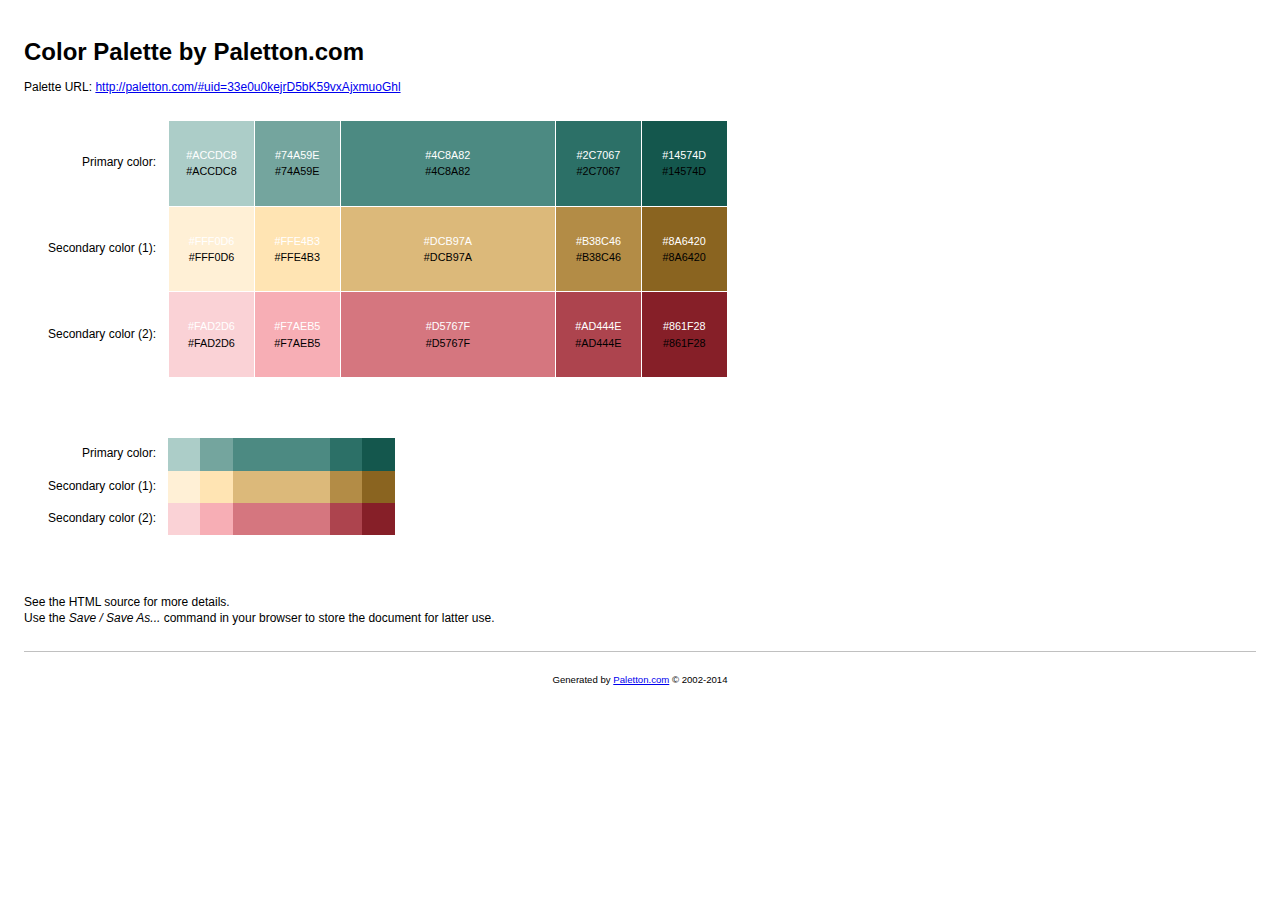
<file: color_palette.html>
<!DOCTYPE html>
<!-- saved from url=(0036)http://paletton.com/export/index.php -->
<html><head><meta http-equiv="Content-Type" content="text/html; charset=UTF-8">
	
	<title>Color palette by Paletton.com</title>
	<meta name="generator" content="Paletton.com">

<style type="text/css">

/* Palette color codes */
/* Feel free to copy&paste color codes to your application */

.primary-1 { background-color: #ACCDC8 }
.primary-2 { background-color: #74A59E }
.primary-0 { background-color: #4C8A82 }
.primary-3 { background-color: #2C7067 }
.primary-4 { background-color: #14574D }

.secondary-1-1 { background-color: #FFF0D6 }
.secondary-1-2 { background-color: #FFE4B3 }
.secondary-1-0 { background-color: #DCB97A }
.secondary-1-3 { background-color: #B38C46 }
.secondary-1-4 { background-color: #8A6420 }

.secondary-2-1 { background-color: #FAD2D6 }
.secondary-2-2 { background-color: #F7AEB5 }
.secondary-2-0 { background-color: #D5767F }
.secondary-2-3 { background-color: #AD444E }
.secondary-2-4 { background-color: #861F28 }

/* end */


body {
	margin:0; padding: 2em;
	background: #fff;
	color: #000;
	font: 12px/1.33 "Segoe UI", "Helvetica Neue", Helvetica, sans-serif;
	text-align:left;
	}
h1 {
	margin: 0.5em 0;
	font-size: 200%;
	}
p {
	margin: 0.5em 0;
	}

.color-table {
	margin: 2em 2em 5em;
	border-collapse:collapse;
	border:none;
	border-spacing:0;
	font-size:100%;
	}
.color-table th {
	padding: 0 1em 0 0;
	text-align: right;
	vertical-align: middle;
	font-size: 100%;
	font-weight: normal;
	border: none;
	}
.color-table td.sample {
	width:6em; height:6em;
	padding: 10px;
	text-align:center;
	vertical-align:middle;
	font-size:90%;
	border: 1px solid white;
	white-space:nowrap;
	}
.color-table td.sample-0 {
	width:18em;
	}
.color-table.small td.sample {
	width:3em; height:3em;
	padding:0;
	border:none;
	}
.color-table.small td.sample-0 {
	width:9em;
	}
.color-table .white { margin-bottom:0.2em; color:white }
.color-table .black { margin-top:0.2em; color:black }

hr {
	margin: 2em 0 1em 0;
	border:none;
	border-bottom:1px solid silver;
	}
#footer {
	padding:1em;
	text-align:center;
	font-size:80%;
	}

</style>

</head>
<body>

<h1>Color Palette by Paletton.com</h1>
<p>Palette URL: <a href="http://paletton.com/#uid=33e0u0kejrD5bK59vxAjxmuoGhl">http://paletton.com/#uid=33e0u0kejrD5bK59vxAjxmuoGhl</a></p>

<table class="color-table">
	<tbody><tr>
		<th>Primary color:</th>
		<td class="sample sample-1 primary-1">
			<div class="white">#ACCDC8</div>
			<div class="black">#ACCDC8</div>
		</td>
		<td class="sample sample-2 primary-2">
			<div class="white">#74A59E</div>
			<div class="black">#74A59E</div>
		</td>
		<td class="sample sample-0 primary-0">
			<div class="white">#4C8A82</div>
			<div class="black">#4C8A82</div>
		</td>
		<td class="sample sample-3 primary-3">
			<div class="white">#2C7067</div>
			<div class="black">#2C7067</div>
		</td>
		<td class="sample sample-4 primary-4">
			<div class="white">#14574D</div>
			<div class="black">#14574D</div>
		</td>
	</tr>
	<tr>
		<th>Secondary color (1):</th>
		<td class="sample sample-1 secondary-1-1">
			<div class="white">#FFF0D6</div>
			<div class="black">#FFF0D6</div>
		</td>
		<td class="sample sample-2 secondary-1-2">
			<div class="white">#FFE4B3</div>
			<div class="black">#FFE4B3</div>
		</td>
		<td class="sample sample-0 secondary-1-0">
			<div class="white">#DCB97A</div>
			<div class="black">#DCB97A</div>
		</td>
		<td class="sample sample-3 secondary-1-3">
			<div class="white">#B38C46</div>
			<div class="black">#B38C46</div>
		</td>
		<td class="sample sample-4 secondary-1-4">
			<div class="white">#8A6420</div>
			<div class="black">#8A6420</div>
		</td>
	</tr>
	<tr>
		<th>Secondary color (2):</th>
		<td class="sample sample-1 secondary-2-1">
			<div class="white">#FAD2D6</div>
			<div class="black">#FAD2D6</div>
		</td>
		<td class="sample sample-2 secondary-2-2">
			<div class="white">#F7AEB5</div>
			<div class="black">#F7AEB5</div>
		</td>
		<td class="sample sample-0 secondary-2-0">
			<div class="white">#D5767F</div>
			<div class="black">#D5767F</div>
		</td>
		<td class="sample sample-3 secondary-2-3">
			<div class="white">#AD444E</div>
			<div class="black">#AD444E</div>
		</td>
		<td class="sample sample-4 secondary-2-4">
			<div class="white">#861F28</div>
			<div class="black">#861F28</div>
		</td>
	</tr>
</tbody></table>

<table class="color-table small">
	<tbody><tr>
		<th>Primary color:</th>
		<td class="sample sample-1 primary-1"></td>
		<td class="sample sample-2 primary-2"></td>
		<td class="sample sample-0 primary-0"></td>
		<td class="sample sample-3 primary-3"></td>
		<td class="sample sample-4 primary-4"></td>
	</tr>
	<tr>
		<th>Secondary color (1):</th>
		<td class="sample sample-1 secondary-1-1"></td>
		<td class="sample sample-2 secondary-1-2"></td>
		<td class="sample sample-0 secondary-1-0"></td>
		<td class="sample sample-3 secondary-1-3"></td>
		<td class="sample sample-4 secondary-1-4"></td>
	</tr>
	<tr>
		<th>Secondary color (2):</th>
		<td class="sample sample-1 secondary-2-1"></td>
		<td class="sample sample-2 secondary-2-2"></td>
		<td class="sample sample-0 secondary-2-0"></td>
		<td class="sample sample-3 secondary-2-3"></td>
		<td class="sample sample-4 secondary-2-4"></td>
	</tr>
</tbody></table>

<p>
See the HTML source for more details.<br>
Use the <em>Save / Save As...</em> command in your browser to store the document for latter use.
</p>

<hr>

<p id="footer">Generated by <a href="http://paletton.com/">Paletton.com</a> © 2002-2014</p>



</body></html>
</file>
